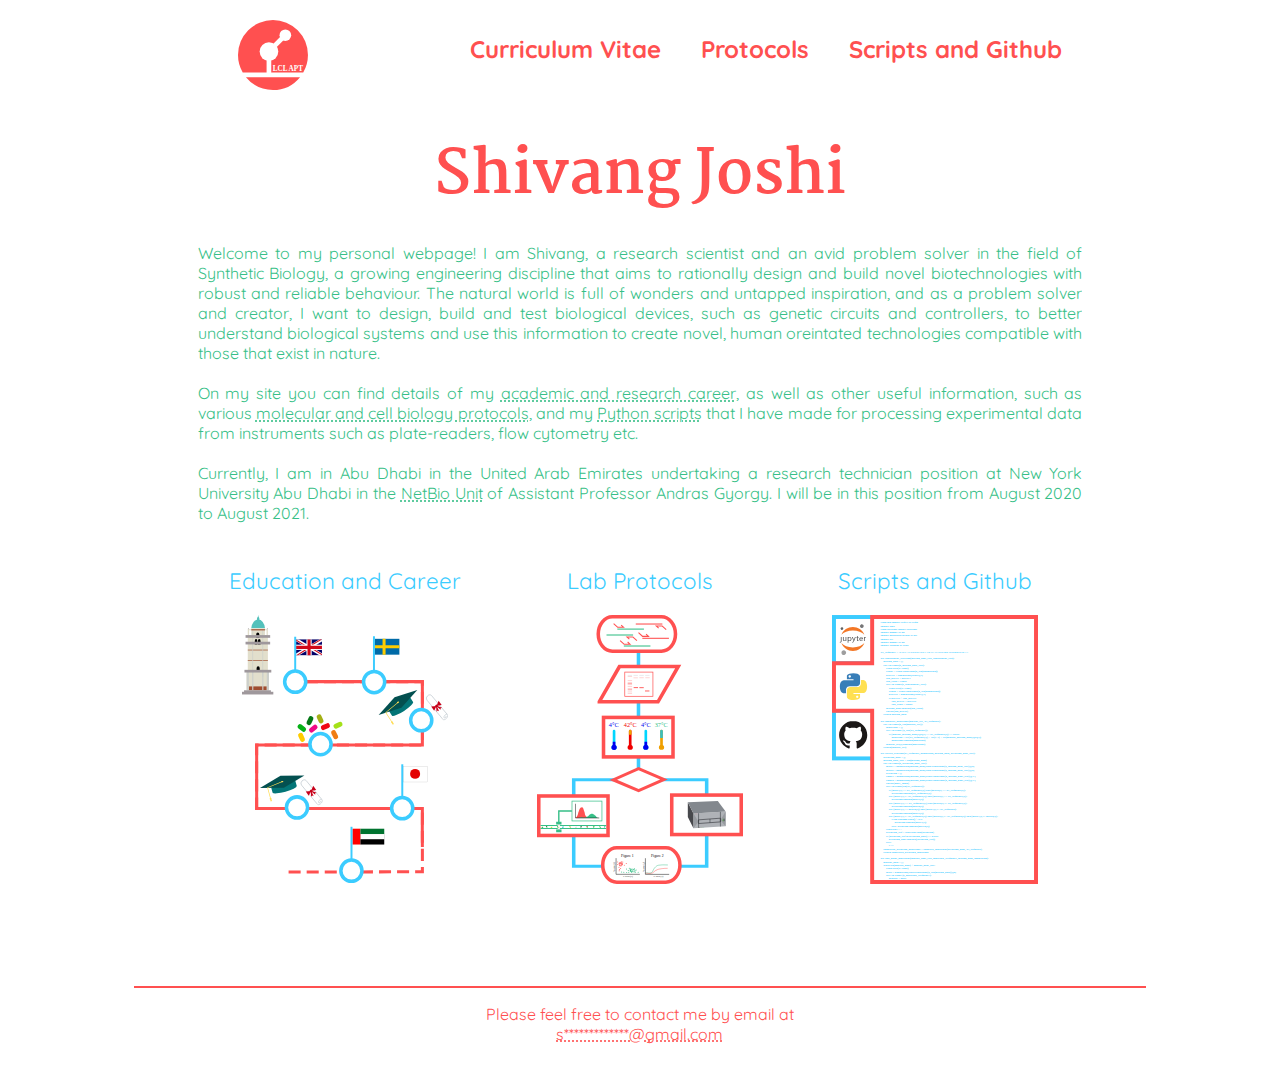
<file: index.html>
<DOCTYPE! html>
<html>
    <head>
        <title>
            Homepage
        </title>

        <link rel="stylesheet" href="globalstylesheet.css">
        <link href="https://fonts.googleapis.com/css?family=Martel&display=swap" rel="stylesheet">
        <link href="https://fonts.googleapis.com/css?family=Quicksand&display=swap" rel="stylesheet">
        <link href="https://fonts.googleapis.com/css?family=PT+Serif&display=swap" rel="stylesheet">
        <script src="https://ajax.googleapis.com/ajax/libs/jquery/3.4.1/jquery.min.js" type="text/javascript"></script>
        <script src="js_file.js" type="text/javascript"></script>

        <!-- ****** faviconit.com favicons ****** -->
        <link rel="shortcut icon" href="/Images/faviconit/favicon.ico">
        <link rel="icon" sizes="16x16 32x32 64x64" href="Images/faviconit/favicon.ico">
        <link rel="icon" type="image/png" sizes="196x196" href="Images/faviconit/favicon-192.png">
        <link rel="icon" type="image/png" sizes="160x160" href="Images/faviconit/favicon-160.png">
        <link rel="icon" type="image/png" sizes="96x96" href="Images/faviconit/favicon-96.png">
        <link rel="icon" type="image/png" sizes="64x64" href="Images/faviconit/favicon-64.png">
        <link rel="icon" type="image/png" sizes="32x32" href="Images/faviconit/favicon-32.png">
        <link rel="icon" type="image/png" sizes="16x16" href="Images/faviconit/favicon-16.png">
        <link rel="apple-touch-icon" href="Images/faviconit/favicon-57.png">
        <link rel="apple-touch-icon" sizes="114x114" href="Images/faviconit/favicon-114.png">
        <link rel="apple-touch-icon" sizes="72x72" href="Images/faviconit/favicon-72.png">
        <link rel="apple-touch-icon" sizes="144x144" href="Images/faviconit/favicon-144.png">
        <link rel="apple-touch-icon" sizes="60x60" href="Images/faviconit/favicon-60.png">
        <link rel="apple-touch-icon" sizes="120x120" href="Images/faviconit/favicon-120.png">
        <link rel="apple-touch-icon" sizes="76x76" href="Images/faviconit/favicon-76.png">
        <link rel="apple-touch-icon" sizes="152x152" href="Images/faviconit/favicon-152.png">
        <link rel="apple-touch-icon" sizes="180x180" href="Images/faviconit/favicon-180.png">
        <meta name="msapplication-TileColor" content="#FFFFFF">
        <meta name="msapplication-TileImage" content="Images/faviconit/favicon-144.png">
        <meta name="msapplication-config" content="Images/faviconit/browserconfig.xml">
        <!-- ****** faviconit.com favicons ****** -->

    </head>

    <body>
        
        <div class="nav_bar" >         
            <ul>
                <li onmouseover="new_img('icon_lcl_apt','Images/lclapt_red_redfilled.svg')" onmouseout="old_img('icon_lcl_apt','Images/lclapt_red_whitefilled.svg')" href="index.html">
                    <img onclick="go_to_link('index.html')" id="icon_lcl_apt" src="Images/lclapt_red_whitefilled.svg"></a>
                </li>
                <li><a href="scripts.html">Scripts and Github</a></li>
                <li><a href="protocols.html">Protocols</a></li>
                <li><a href="curriculum_vitae.html">Curriculum Vitae</a></li>
            </ul>
        </div>

        <div class="main_content">
            
            <h1 class="main_head">
                Shivang Joshi
            </h1>
        
            <p class="text_body1">
                Welcome to my personal webpage! I am Shivang, a research scientist and an avid problem solver in the field of Synthetic Biology,  
                a growing engineering discipline that aims to rationally design and build novel biotechnologies with robust and reliable behaviour. 
                The natural world is full of wonders and untapped inspiration, and as a problem solver and creator, I want to design, build and test
                biological devices, such as genetic circuits and controllers, to better understand biological systems and use this information to create 
                novel, human oreintated technologies compatible with those that exist in nature. 
                <br><br>
                
                On my site you can find details of my 
                <a href="curriculum_vitae.html">academic and research career</a>, 
                as well as other useful information, such as various 
                <a href="protocols.html">molecular and cell biology protocols</a>,
                and my 
                <a href="scripts.html">Python scripts</a> 
                that I have made for processing experimental data from instruments such as plate-readers, flow cytometry etc.<br><br>
                Currently, I am in Abu Dhabi in the United Arab Emirates undertaking a research technician position at New York University Abu Dhabi in the 
                <a href="http://netb.io/" target="_blank">NetBio Unit</a> of Assistant Professor Andras Gyorgy. I will be in this position from August 2020 to August 2021.         
            </p>

            <div class="page_links_large">
                <a onmouseover="new_img('icon_career_path','Images/career_path_icon_blue_red.svg')" onmouseout="old_img('icon_career_path','Images/career_path_icon_red_blue.svg')" href="curriculum_vitae.html">
                    <p>Education and Career</p>
                    <img id="icon_career_path" src="Images/career_path_icon_red_blue.svg">
                </a>
                <a onmouseover="new_img('icon_protocols','Images/protocols_icon_blue_red.svg')" onmouseout="old_img('icon_protocols','Images/protocols_icon_red_blue.svg')" href="protocols.html">
                    <p>Lab Protocols</p>
                    <img id="icon_protocols" src="Images/protocols_icon_red_blue.svg">
                </a>
                <a onmouseover="new_img('icon_scripts','Images/scripts_icon_blue_red.svg')" onmouseout="old_img('icon_scripts','Images/scripts_icon_red_blue.svg')" href="scripts.html">
                    <p>Scripts and Github</p>
                    <img id="icon_scripts" src="Images/scripts_icon_red_blue.svg">
                </a>
            </div>

        </div>

        <div id="contact" class="contact_bar">
            <p>
                Please feel free to contact me by email at <br> 
                <a>s*************@gmail.com</a>
            </p>
        </div>


    </body>

</html>
</file>
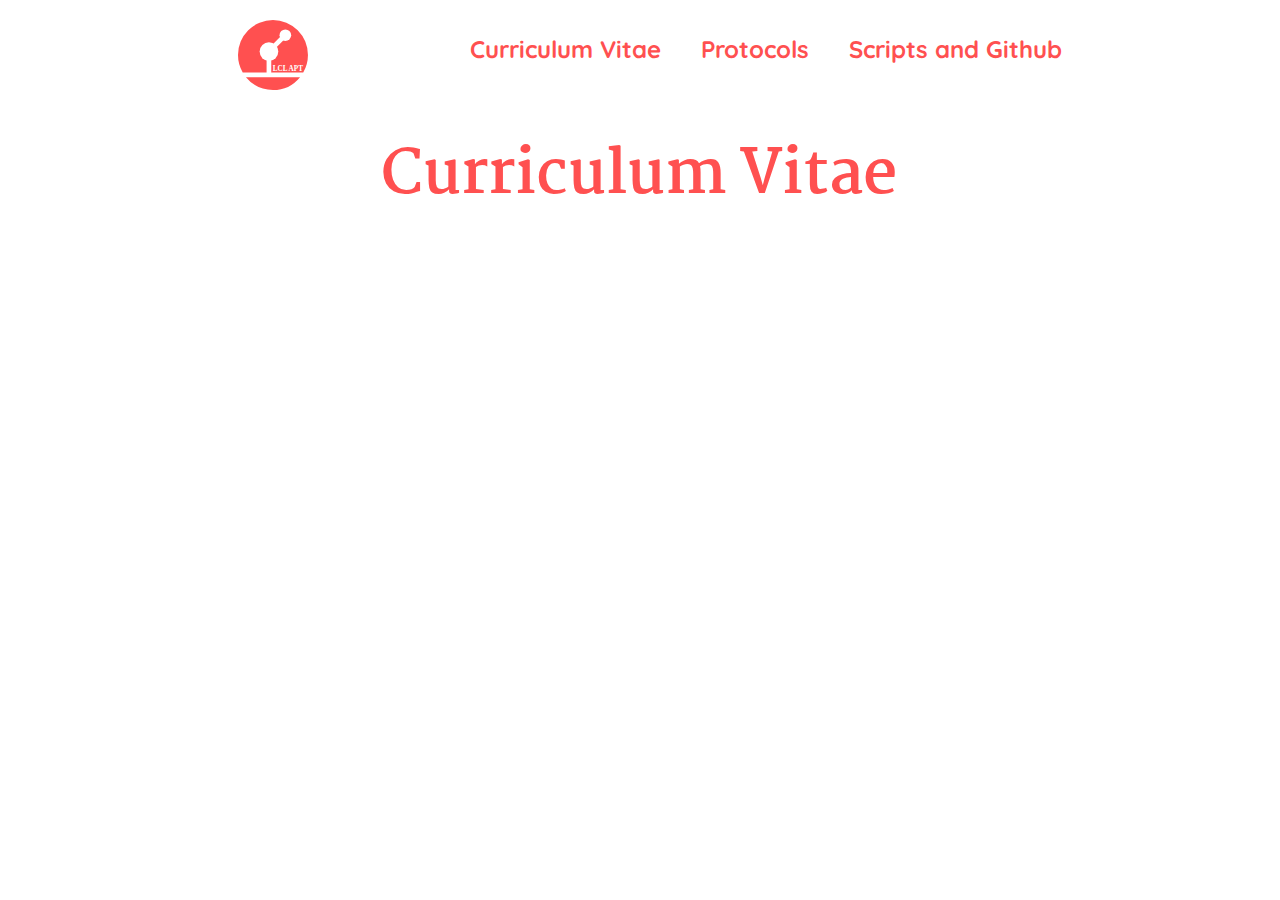
<file: curriculum_vitae.html>
<DOCTYPE! html>
<html>
    <head>
        <title>
            Curriculum Vitae
        </title>

        <link rel="stylesheet" href="globalstylesheet.css">
        <link href="https://fonts.googleapis.com/css?family=Martel&display=swap" rel="stylesheet">
        <link href="https://fonts.googleapis.com/css?family=Quicksand&display=swap" rel="stylesheet">
        <script src="https://ajax.googleapis.com/ajax/libs/jquery/3.4.1/jquery.min.js" type="text/javascript"></script>
        <script src="js_file.js"></script>
    </head>

    <body>
        
        <div class="nav_bar" >         
            <ul>
                <li onmouseover="new_img('icon_lcl_apt','Images/lclapt_red_redfilled.svg')" onmouseout="old_img('icon_lcl_apt','Images/lclapt_red_whitefilled.svg')" href="index.html">
                    <img onclick="go_to_link('index.html')" id="icon_lcl_apt" src="Images/lclapt_red_whitefilled.svg"></a>
                </li>
                <li><a href="scripts.html">Scripts and Github</a></li>
                <li><a href="protocols.html">Protocols</a></li>
                <li><a href="curriculum_vitae.html">Curriculum Vitae</a></li>
            </ul>
        </div>

        <div class="main_content">
            
            <h1 class="main_head">
                Curriculum Vitae
            </h1>
        
        </div>

        <div id="contact" class="contacts_bar"></div>


    </body>

</html>
</file>
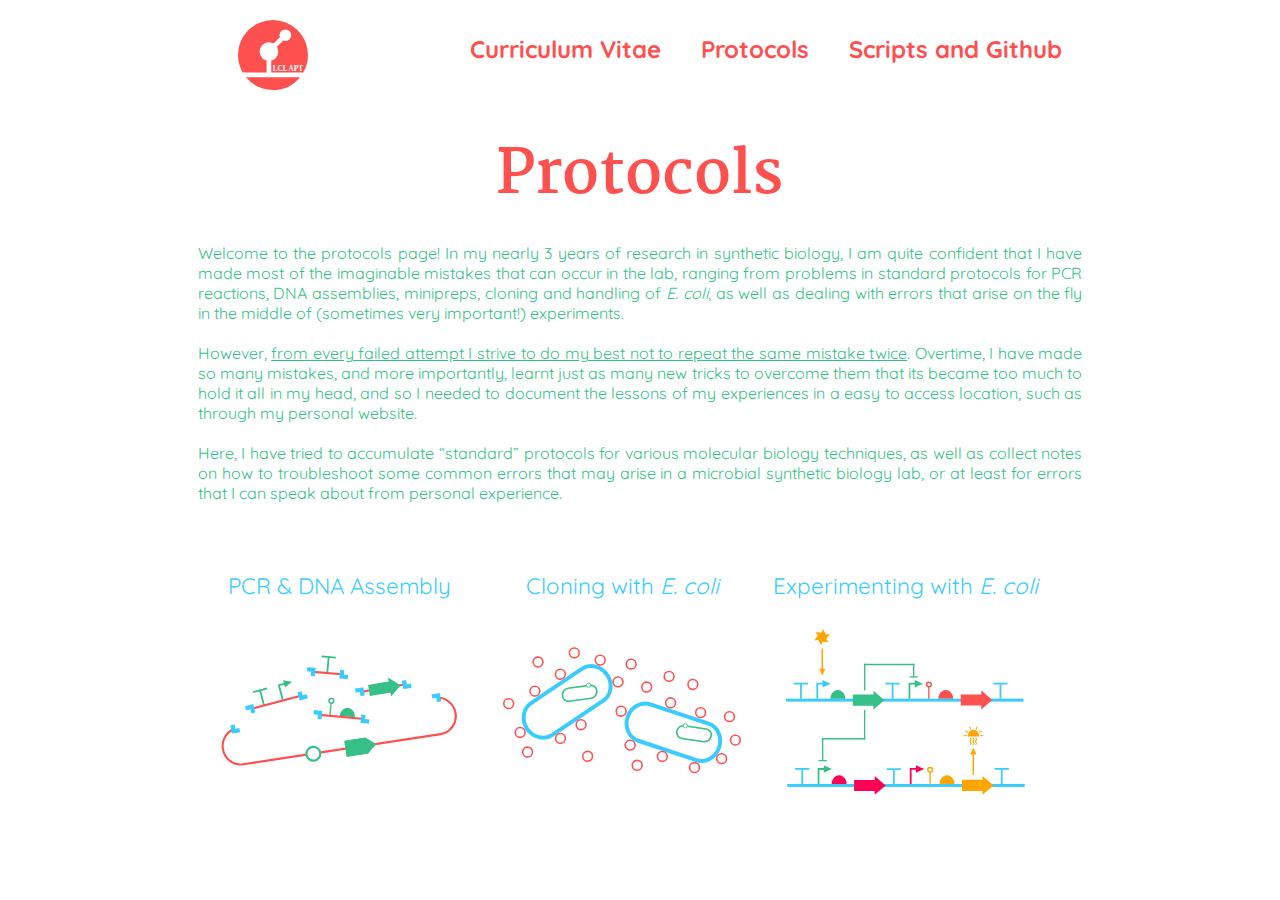
<file: protocols.html>
<DOCTYPE! html>
<html>
    <head>
        <title>
            Protocols
        </title>

        <link rel="stylesheet" href="globalstylesheet.css">
        <link rel="stylesheet" href="interactivetabstylesheet.css">
        <link href="https://fonts.googleapis.com/css?family=Martel&display=swap" rel="stylesheet">
        <link href="https://fonts.googleapis.com/css?family=Quicksand&display=swap" rel="stylesheet">
        <link rel="shortcut icon" type="image/x-icon" href="favicon.ico">
        <script src="https://ajax.googleapis.com/ajax/libs/jquery/3.4.1/jquery.min.js" type="text/javascript"></script>
        <script src="js_file.js"></script>
    </head>

    <body>
        
        <div class="nav_bar" >         
            <ul>
                <li onmouseover="new_img('icon_lcl_apt','Images/lclapt_red_redfilled.svg')" onmouseout="old_img('icon_lcl_apt','Images/lclapt_red_whitefilled.svg')" href="index.html">
                    <img onclick="go_to_link('index.html')" id="icon_lcl_apt" src="Images/lclapt_red_whitefilled.svg"></a>
                </li>
                <li><a href="scripts.html">Scripts and Github</a></li>
                <li><a href="protocols.html">Protocols</a></li>
                <li><a href="curriculum_vitae.html">Curriculum Vitae</a></li>
            </ul>
        </div>

        <div class="main_content">
            
            <h1 class="main_head">
                Protocols
            </h1>

            <p class="text_body1">
                Welcome to the protocols page! In my nearly 3 years of research in synthetic biology, I am quite confident that I have made most of the imaginable 
                mistakes that can occur in the lab, ranging from problems in standard protocols for PCR reactions, DNA assemblies, minipreps, cloning and handling of 
                <i>E. coli</i>, as well as dealing with errors that arise on the fly in the middle of (sometimes very important!) experiments.
                <br><br>
                However, <u>from every failed attempt I strive to do my best not to repeat the same mistake twice</u>. Overtime, I have made so many mistakes, and more importantly, 
                learnt just as many new tricks to overcome them that its became too much to hold it all in my head, and so I needed to document the lessons of my experiences 
                in a easy to access location, such as through my personal website.
                <br><br>
                Here, I have tried to accumulate “standard” protocols for various molecular biology techniques, as well as collect notes on how to troubleshoot some common 
                errors that may arise in a microbial synthetic biology lab, or at least for errors that I can speak about from personal experience. 
                <br><br>
            </p>
        
            <div class="tablink" onclick="openTab('pcr_tab', this, 'head_assembly')" onmouseover="new_img('icon_assembly','Images/assembly_icon_2.svg')" onmouseout="old_img('icon_assembly','Images/assembly_icon_1.svg')">
            
                <p class="tab_head" id="head_assembly">PCR & DNA Assembly</p>

                <img class="protocol_icon" id="icon_assembly" src="Images/assembly_icon_1.svg">
            
            </div>
            
            <div class="tablink" onclick="openTab('clone_tab', this, 'head_cloning')" onmouseover="new_img('icon_cloning','Images/cloning_icon_2.svg')" onmouseout="old_img('icon_cloning','Images/cloning_icon_1.svg')">
            
                <p class="tab_head" id="head_cloning">Cloning with <i>E. coli</i></p>

                <img class="protocol_icon" id="icon_cloning" src="Images/cloning_icon_1.svg">
            
            </div>
            
            <div class="tablink" onclick="openTab('exp_tab', this, 'head_experiment')" onmouseover="new_img('icon_experiment','Images/experiment_icon_2.svg')" onmouseout="old_img('icon_experiment','Images/experiment_icon_1.svg')">
            
                <p class="tab_head" id="head_experiment">Experimenting with <i>E. coli</i></p>

                <img class="protocol_icon" id="icon_experiment" src="Images/experiment_icon_1.svg">
                
            </div>
            
            <div id="pcr_tab" class="tabcontent">
                <div class="subtab">
                    
                    <div class="toggle"  onclick="toggleSubTab('pcr_content', this)">PCR</div>
                    
                    <div class="subtab_content" id="pcr_content">instructions on PCR etc.</div>

                </div>
                <div class="subtab">
                
                    <div class="toggle" onclick="toggleSubTab('miniprep_content', this)">Minipreps</div>

                    <div class="subtab_content" id="miniprep_content">instructions on Miniprep etc.</div>

                </div>
                <div class="subtab">
                    
                    <div class="toggle" onclick="toggleSubTab('kld_content', this)">Site specific DNA editng</div>

                    <div class="subtab_content" id="kld_content">instructions on KLD, ATW PCR etc.</div>
                    
                </div>
                <div class="subtab">
                
                    <div class="toggle" onclick="toggleSubTab('gibson_content', this)">Gibson assembly</div>

                    <div class="subtab_content" id="gibson_content">instructions on Gibson etc.</div>
                
                </div>
                <div class="subtab">
                    
                    <div class="toggle" onclick="toggleSubTab('typeiis_content', this)">Golden-Gate/TypeIIS assembly</div>

                    <div class="subtab_content" id="typeiis_content">instructions on TypeIIS etc.</div>
                
                </div>
            </div>

            <div id="clone_tab" class="tabcontent">
                <div class="subtab">
                    
                        <div class="toggle"  onclick="toggleSubTab('antbio_content', this)">Antibiotcs and inducers</div>
                        
                        <div class="subtab_content" id="antbio_content">instructions on Antibiotics etc.</div>
    
                    </div>
                    <div class="subtab">
                    
                        <div class="toggle" onclick="toggleSubTab('media_content', this)">Media recipes</div>
    
                        <div class="subtab_content" id="media_content">instructions on Media etc.</div>
    
                    </div>
                    <div class="subtab">
                        
                        <div class="toggle" onclick="toggleSubTab('chemcomp_content', this)">Chemical competent cell preparation and transformation</div>
    
                        <div class="subtab_content" id="chemcomp_content">instructions on chemical competent cell preparation and transformation etc.</div>
                        
                    </div>
                    <div class="subtab">
                    
                        <div class="toggle" onclick="toggleSubTab('electrocomp_content', this)">Electrocopetent cells and electroporation</div>
    
                        <div class="subtab_content" id="electrocomp_content">instructions on Electrocopetent cells and electroporation etc.</div>
                    
                    </div>
                    <div class="subtab">
                        
                        <div class="toggle" onclick="toggleSubTab('trblsht_content', this)">General notes on troubleshooting cloning</div>
    
                        <div class="subtab_content" id="trblsht_content">General notes on troubleshooting cloning</div>
                    
                    </div>
            </div>

            <div id="exp_tab" class="tabcontent">
                <div class="subtab">
                    
                        <div class="toggle"  onclick="toggleSubTab('plateread_content', this)">Plate-Reader Experiments</div>
                        
                        <div class="subtab_content" id="plateread_content">instructions on Plate-Reader Experiments etc.</div>
    
                    </div>
                    <div class="subtab">
                    
                        <div class="toggle" onclick="toggleSubTab('flow_content', this)">Flow Cytometry Experiments</div>
    
                        <div class="subtab_content" id="flow_content">instructions on Flow Cytometry Experiments etc.</div>
    
                    </div>
                </div>
            </div>



        </div>

        <div id="contact" class="contacts_bar"></div>


    </body>

</html>
</file>
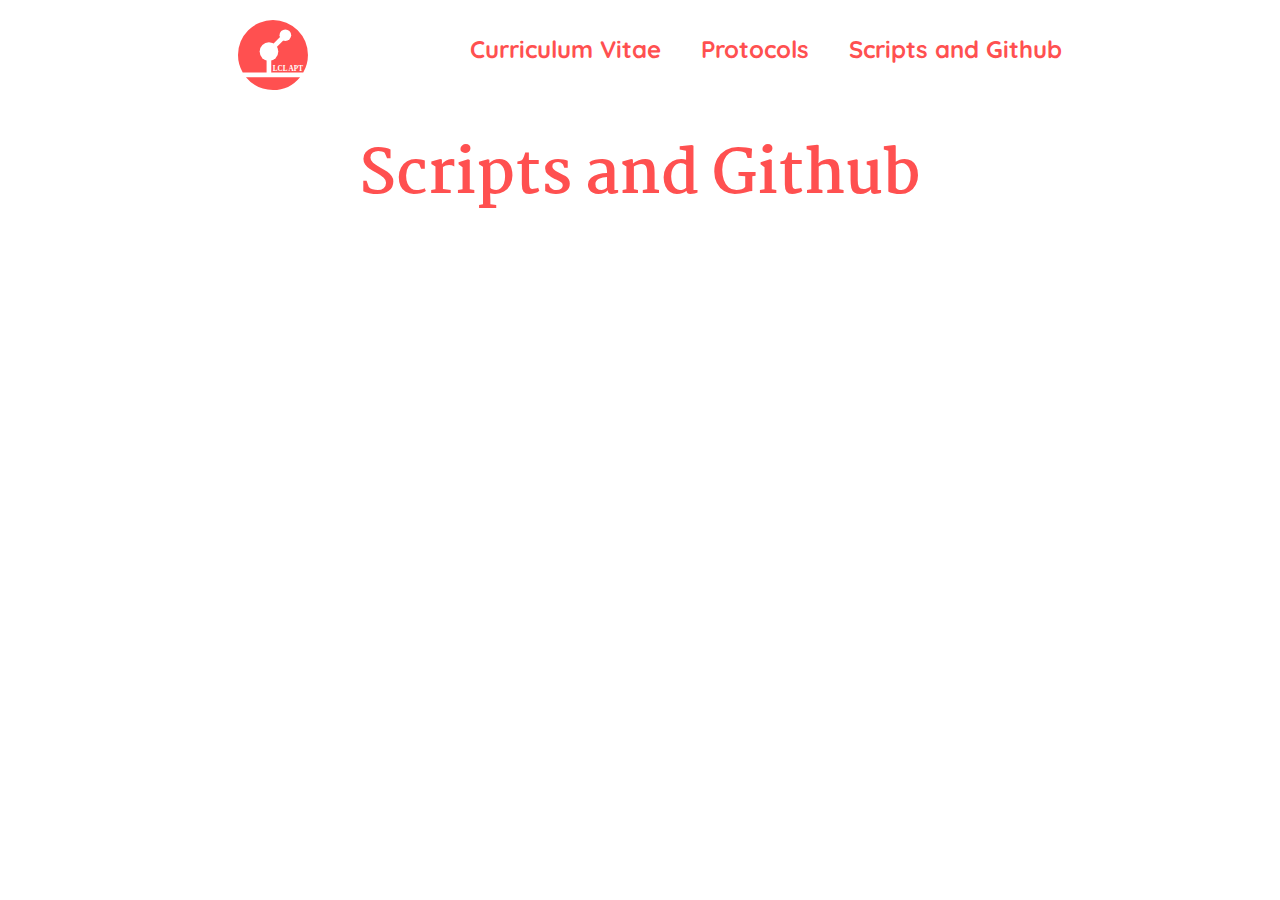
<file: scripts.html>
<DOCTYPE! html>
<html>
    <head>
        <title>
            Scripts and Github
        </title>

        <link rel="stylesheet" href="globalstylesheet.css">
        <link href="https://fonts.googleapis.com/css?family=Martel&display=swap" rel="stylesheet">
        <link href="https://fonts.googleapis.com/css?family=Quicksand&display=swap" rel="stylesheet">
        <script src="https://ajax.googleapis.com/ajax/libs/jquery/3.4.1/jquery.min.js" type="text/javascript"></script>
        <script src="js_file.js"></script>
    </head>

    <body>
        
        <div class="nav_bar" >         
            <ul>
                <li onmouseover="new_img('icon_lcl_apt','Images/lclapt_red_redfilled.svg')" onmouseout="old_img('icon_lcl_apt','Images/lclapt_red_whitefilled.svg')" href="index.html">
                    <img onclick="go_to_link('index.html')" id="icon_lcl_apt" src="Images/lclapt_red_whitefilled.svg"></a>
                </li>
                <li><a href="scripts.html">Scripts and Github</a></li>
                <li><a href="protocols.html">Protocols</a></li>
                <li><a href="curriculum_vitae.html">Curriculum Vitae</a></li>
            </ul>
        </div>

        <div class="main_content">
            
            <h1 class="main_head">
                Scripts and Github
            </h1>
        
        </div>

        <div id="contact" class="contacts_bar"></div>


    </body>

</html>
</file>
<file: globalstylesheet.css>
:root {
    --red_col:#FF5050;
    --blue_col:#3BCCFF;
    --green_col:#37BF88;
    --black_col:#000000;
    --white_col:#FFFFFF;
    font-size:16px;
}

.body {
    background-color:var(--white_col);
}
.menu_button{
    display:none;
}

.nav_bar {
    height:70px;
    width:70%;
    margin-left:15%;    
    margin-top:20px;
    background-color:none;
}

.nav_bar ul{
    list-style-type:none;

}

.nav_bar ul li{
    display:inline;
    overflow: hidden;
}

.nav_bar ul li img {
    height:100%;
    float:left;
    margin-right:15px;
    padding:0px;
    background-color: none;

}

.nav_bar ul li img:hover {
    cursor:pointer;
    padding:0px;
    background-color: none;
}
 
.nav_bar ul li a {
    float:right;
    padding-top:4px;
    padding-bottom:5px;
    padding-left:10px;
    padding-right:10px;
    margin-top:10px;
    margin-bottom:10px;
    margin-left:10px;
    margin-right:10px;
    background:none;
    text-decoration: none;
    font-family: 'Quicksand', sans-serif;
    font-weight:bold;
    font-size:1.5em;
    color:var(--red_col);
    border-radius:10px;
}

.nav_bar ul li a:hover {
    color:white;
    background-color:var(--red_col);
}

.nav_bar .menu_button{
    display:none;
}


.main_content {
    width: 70%;
    overflow:auto;
    margin-left:15%;
    margin-bottom:8%;
}

.main_head {
    color:var(--red_col);
    background-color: none;
    width:100%;
    margin-left:0%;
    margin-bottom:0%;
    margin-top: 4%;
    text-align:center;
    font-size:3.75em;
    font-family: 'Martel', serif;
    font-weight:none;
}

.main_head:hover{
    cursor:pointer;
}

.text_body1 {
    color:var(--green_col);
    background-color: none;
    width:100%;    
    padding-bottom:10px;
    text-align:justify;
    font-family: 'Quicksand';
    font-size:1em;
}

.text_body1 a {
    color:var(--green_col);
    text-decoration-line:underline;
    text-decoration-style:dotted;
}

.text_body1 a:hover {
    color:var(--red_col);
    cursor:pointer;
    text-decoration-line: none;
    font-weight:bold;

}

.page_links_large a {
    color:var(--blue_col);
    overflow:auto;
    width:33.333%;
    float:left;
    text-align:center;
    text-decoration-line:none;
    font-family: 'Quicksand', sans-serif;
    font-size:1.4em;
    background-color:none;
    margin-top:2%
}

.page_links_large a:hover {
    color:var(--red_col);
    cursor:pointer;
    font-weight:bold;
    background-color:none;
}

.page_links_large a p {
    padding:0px;
    margin:0px;
}

.page_links_large a img {
    width:70%;
    margin-top:20px;
    background-color:none;
}

.contact_bar {
    width:80%;
    height:80px;
    margin-top:0px;
    margin-left:10%;
    border-top:2px solid var(--red_col);
}

.contact_bar p {
    margin:none;
    padding:none;
    color:var(--red_col);
    background-color: none;
    text-align:center;
    font-family: 'Quicksand', sans-serif;
    font-size:1em;
}

.contact_bar p a {
    text-decoration: underline;
    text-decoration-style: dotted;
}

.contact_bar p a:hover { 
    color:var(--green_col);
    font-weight:bold;
    text-decoration: none;
    cursor: pointer;
}
</file>
<file: interactivetabstylesheet.css>
:root {
    --red_col:#FF5050;
    --blue_col:#3BCCFF;
    --green_col:#37BF88;
    --black_col:#000000;
    --white_col:#FFFFFF;
    font-size:16px;
}

.tablink{
    width: 30%;
    float:left;
    margin-left:1%;
    margin-right:1%;
    text-align:center;
    cursor: pointer;
    color:var(--blue_col);
    font-size:1.4em;
    font-family: 'Quicksand', sans-serif;
    font-weight:normal;
    background-color:var(--white_col);
}


.tab_head {
    text-align:center;
    border-style: solid;
    border-color: var(--white_col);
    border-top-width: 0px;
    border-left-width: 0px;
    border-right-width: 0px;
    border-bottom-width: 2px;
    padding-bottom:5px;
    margin:none;
}

.tab_head:hover{
    color:var(--red_col) !important;
    font-weight:bold  !important;
    border-color: var(--red_col)  !important;
}

.protocol_icon {
    width:90%;
}

.tabcontent{
    background-color:var(--white_col);
    width:90%;
    margin-left:10%;
    margin-top:100px;    
    height:100%;
    padding-top:10px;
    padding-bottom:10px;
    text-align:justify;
    font-family: 'Quicksand';
    display:none;
}

.subtab {
    padding-top:5px;
    padding-bottom:5px;

}

.toggle {
    color: var(--blue_col);
    font-size: 1.2em;
    font-weight:bold;
    cursor: pointer;
    width:98%;
    border-radius: 5px;
    border-color: var(--blue_col);
    border-style:solid;
    border-width: 2px 2px 2px 2px;
    padding-top: 2px;
    padding-bottom: 2px;
    padding-left: 10px;
}

.toggle:hover {
    color: var(--red_col) !important;
    border-color: var(--red_col) !important;
}


.subtab_content{
    color:var(--black_col);
    padding-top:10px;
    padding-bottom:10px;
    text-align:justify;
    font-family: 'Quicksand';
    font-size:1em;
    display:none;

}
</file>
